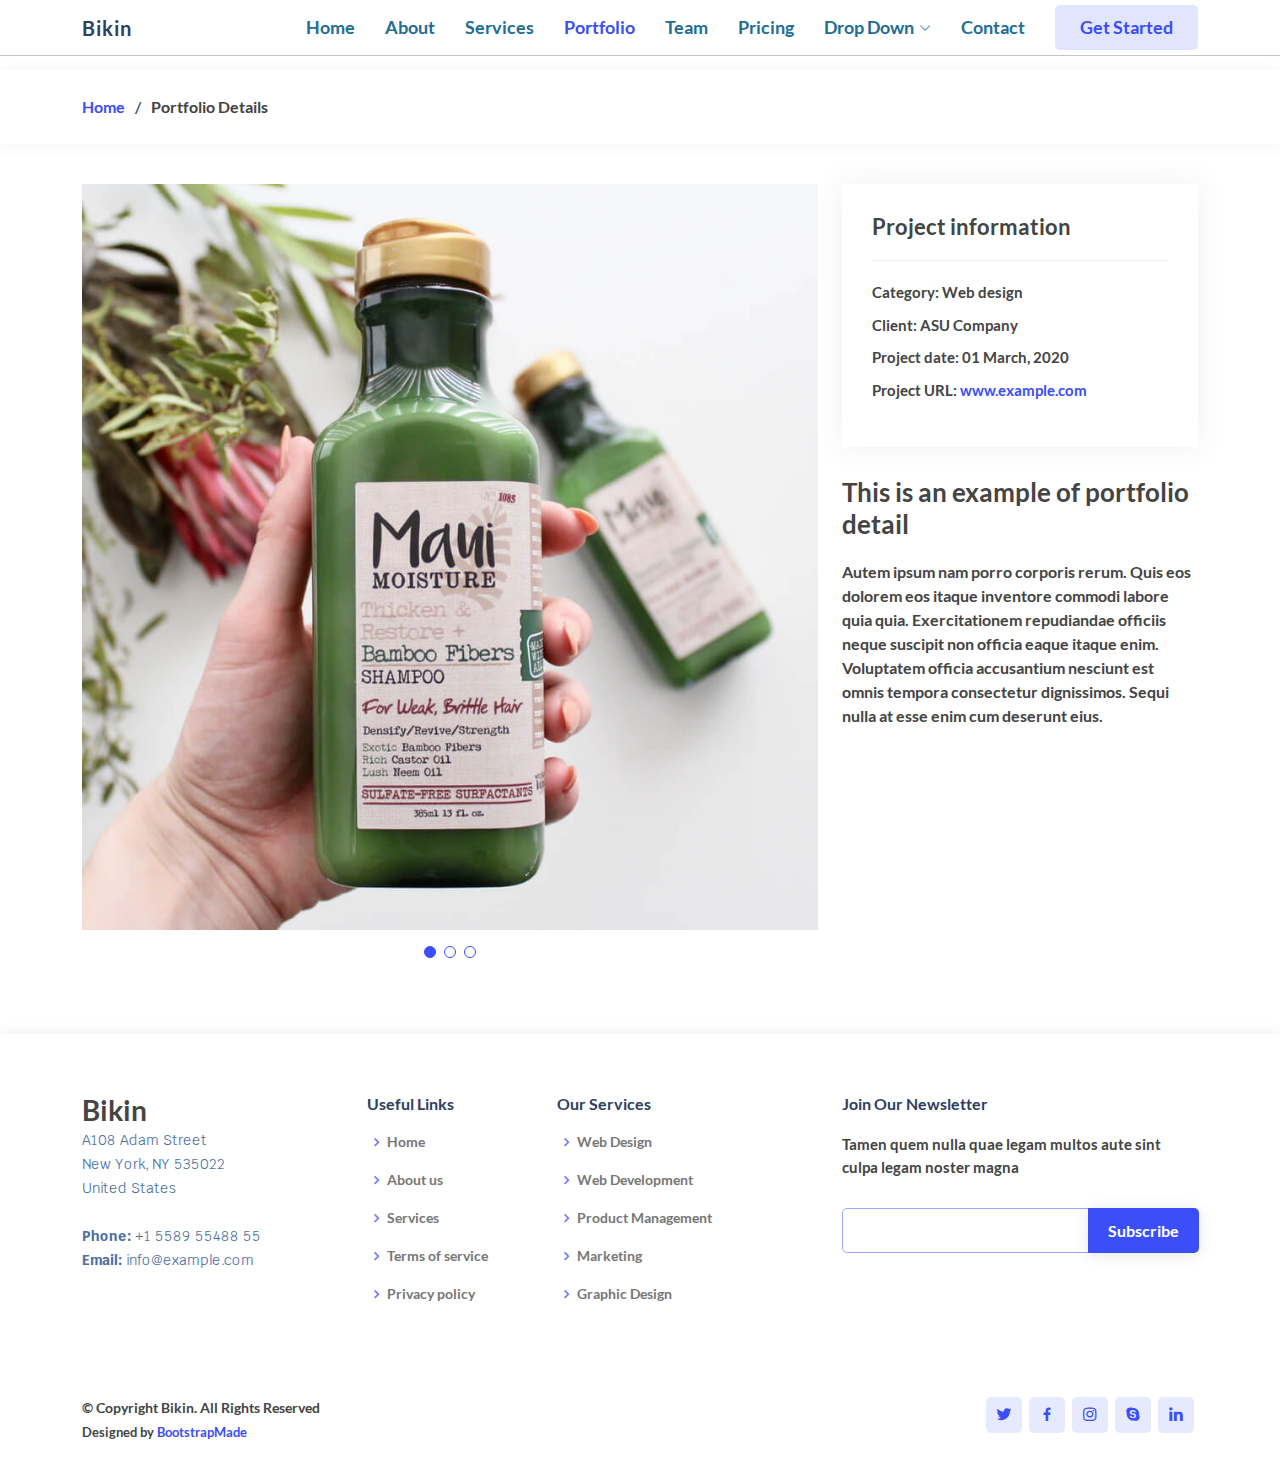
<file: portfolio-details.html>
<!DOCTYPE html>
<html lang="en">

<head>
  <meta charset="utf-8">
  <meta content="width=device-width, initial-scale=1.0" name="viewport">

  <title>Portfolio Details - Bikin Bootstrap Template</title>
  <meta content="" name="description">
  <meta content="" name="keywords">

  <!-- Favicons -->
  <link href="assets/img/favicon.png" rel="icon">
  <link href="assets/img/apple-touch-icon.png" rel="apple-touch-icon">

  <!-- Google Fonts -->
  <link href="https://fonts.googleapis.com/css?family=Open+Sans:300,300i,400,400i,600,600i,700,700i|Krub:300,300i,400,400i,500,500i,600,600i,700,700i|Poppins:300,300i,400,400i,500,500i,600,600i,700,700i" rel="stylesheet">

  <!-- Vendor CSS Files -->
  <link href="assets/vendor/aos/aos.css" rel="stylesheet">
  <link href="assets/vendor/bootstrap/css/bootstrap.min.css" rel="stylesheet">
  <link href="assets/vendor/bootstrap-icons/bootstrap-icons.css" rel="stylesheet">
  <link href="assets/vendor/boxicons/css/boxicons.min.css" rel="stylesheet">
  <link href="assets/vendor/glightbox/css/glightbox.min.css" rel="stylesheet">
  <link href="assets/vendor/swiper/swiper-bundle.min.css" rel="stylesheet">

  <link href="assets/css/style.css" rel="stylesheet">


<body>

  <!-- ======= Header ======= -->
  <header id="header" class="fixed-top">
    <div class="container d-flex align-items-center justify-content-between">

      <h1 class="logo"><a href="index.html">Bikin</a></h1>
      <!-- Uncomment below if you prefer to use an image logo -->
      <!-- <a href="index.html" class="logo"><img src="assets/img/logo.png" alt="" class="img-fluid"></a>-->

      <nav id="navbar" class="navbar">
        <ul>
          <li><a class="nav-link scrollto " href="#hero">Home</a></li>
          <li><a class="nav-link scrollto" href="#about">About</a></li>
          <li><a class="nav-link scrollto" href="#services">Services</a></li>
          <li><a class="nav-link scrollto active" href="#portfolio">Portfolio</a></li>
          <li><a class="nav-link scrollto" href="#team">Team</a></li>
          <li><a class="nav-link scrollto" href="#pricing">Pricing</a></li>
          <li class="dropdown"><a href="#"><span>Drop Down</span> <i class="bi bi-chevron-down"></i></a>
            <ul>
              <li><a href="#">Drop Down 1</a></li>
              <li class="dropdown"><a href="#"><span>Deep Drop Down</span> <i class="bi bi-chevron-right"></i></a>
                <ul>
                  <li><a href="#">Deep Drop Down 1</a></li>
                  <li><a href="#">Deep Drop Down 2</a></li>
                  <li><a href="#">Deep Drop Down 3</a></li>
                  <li><a href="#">Deep Drop Down 4</a></li>
                  <li><a href="#">Deep Drop Down 5</a></li>
                </ul>
              </li>
              <li><a href="#">Drop Down 2</a></li>
              <li><a href="#">Drop Down 3</a></li>
              <li><a href="#">Drop Down 4</a></li>
            </ul>
          </li>
          <li><a class="nav-link scrollto" href="#contact">Contact</a></li>
          <li><a class="getstarted scrollto" href="#about">Get Started</a></li>
        </ul>
        <i class="bi bi-list mobile-nav-toggle"></i>
      </nav><!-- .navbar -->

    </div>
  </header><!-- End Header -->

  <main id="main">

    <!-- ======= Breadcrumbs ======= -->
    <section id="breadcrumbs" class="breadcrumbs">
      <div class="container">

        <ol>
          <li><a href="index.html">Home</a></li>
          <li>Portfolio Details</li>
        </ol>

      </div>
    </section><!-- End Breadcrumbs -->

    <!-- ======= Portfolio Details Section ======= -->
    <section id="portfolio-details" class="portfolio-details">
      <div class="container">

        <div class="row gy-4">

          <div class="col-lg-8">
            <div class="portfolio-details-slider swiper">
              <div class="swiper-wrapper align-items-center">

                <div class="swiper-slide">
                  <img src="assets/img/portfolio/portfolio-1.jpg" alt="">
                </div>

                <div class="swiper-slide">
                  <img src="assets/img/portfolio/portfolio-2.jpg" alt="">
                </div>

                <div class="swiper-slide">
                  <img src="assets/img/portfolio/portfolio-3.jpg" alt="">
                </div>

              </div>
              <div class="swiper-pagination"></div>
            </div>
          </div>

          <div class="col-lg-4">
            <div class="portfolio-info">
              <h3>Project information</h3>
              <ul>
                <li><strong>Category</strong>: Web design</li>
                <li><strong>Client</strong>: ASU Company</li>
                <li><strong>Project date</strong>: 01 March, 2020</li>
                <li><strong>Project URL</strong>: <a href="#">www.example.com</a></li>
              </ul>
            </div>
            <div class="portfolio-description">
              <h2>This is an example of portfolio detail</h2>
              <p>
                Autem ipsum nam porro corporis rerum. Quis eos dolorem eos itaque inventore commodi labore quia quia. Exercitationem repudiandae officiis neque suscipit non officia eaque itaque enim. Voluptatem officia accusantium nesciunt est omnis tempora consectetur dignissimos. Sequi nulla at esse enim cum deserunt eius.
              </p>
            </div>
          </div>

        </div>

      </div>
    </section><!-- End Portfolio Details Section -->

  </main><!-- End #main -->

  <!-- ======= Footer ======= -->
  <footer id="footer">

    <div class="footer-top">
      <div class="container">
        <div class="row">

          <div class="col-lg-3 col-md-6 footer-contact">
            <h3>Bikin</h3>
            <p>
              A108 Adam Street <br>
              New York, NY 535022<br>
              United States <br><br>
              <strong>Phone:</strong> +1 5589 55488 55<br>
              <strong>Email:</strong> info@example.com<br>
            </p>
          </div>

          <div class="col-lg-2 col-md-6 footer-links">
            <h4>Useful Links</h4>
            <ul>
              <li><i class="bx bx-chevron-right"></i> <a href="#">Home</a></li>
              <li><i class="bx bx-chevron-right"></i> <a href="#">About us</a></li>
              <li><i class="bx bx-chevron-right"></i> <a href="#">Services</a></li>
              <li><i class="bx bx-chevron-right"></i> <a href="#">Terms of service</a></li>
              <li><i class="bx bx-chevron-right"></i> <a href="#">Privacy policy</a></li>
            </ul>
          </div>

          <div class="col-lg-3 col-md-6 footer-links">
            <h4>Our Services</h4>
            <ul>
              <li><i class="bx bx-chevron-right"></i> <a href="#">Web Design</a></li>
              <li><i class="bx bx-chevron-right"></i> <a href="#">Web Development</a></li>
              <li><i class="bx bx-chevron-right"></i> <a href="#">Product Management</a></li>
              <li><i class="bx bx-chevron-right"></i> <a href="#">Marketing</a></li>
              <li><i class="bx bx-chevron-right"></i> <a href="#">Graphic Design</a></li>
            </ul>
          </div>

          <div class="col-lg-4 col-md-6 footer-newsletter">
            <h4>Join Our Newsletter</h4>
            <p>Tamen quem nulla quae legam multos aute sint culpa legam noster magna</p>
            <form action="" method="post">
              <input type="email" name="email"><input type="submit" value="Subscribe">
            </form>
          </div>

        </div>
      </div>
    </div>

    <div class="container d-md-flex py-4">

      <div class="me-md-auto text-center text-md-start">
        <div class="copyright">
          &copy; Copyright <strong><span>Bikin</span></strong>. All Rights Reserved
        </div>
        <div class="credits">
          <!-- All the links in the footer should remain intact. -->
          <!-- You can delete the links only if you purchased the pro version. -->
          <!-- Licensing information: https://bootstrapmade.com/license/ -->
          <!-- Purchase the pro version with working PHP/AJAX contact form: https://bootstrapmade.com/bikin-free-simple-landing-page-template/ -->
          Designed by <a href="https://bootstrapmade.com/">BootstrapMade</a>
        </div>
      </div>
      <div class="social-links text-center text-md-right pt-3 pt-md-0">
        <a href="#" class="twitter"><i class="bx bxl-twitter"></i></a>
        <a href="#" class="facebook"><i class="bx bxl-facebook"></i></a>
        <a href="#" class="instagram"><i class="bx bxl-instagram"></i></a>
        <a href="#" class="google-plus"><i class="bx bxl-skype"></i></a>
        <a href="#" class="linkedin"><i class="bx bxl-linkedin"></i></a>
      </div>
    </div>
  </footer><!-- End Footer -->

  <div id="preloader"></div>
  <a href="#" class="back-to-top d-flex align-items-center justify-content-center"><i class="bi bi-arrow-up-short"></i></a>

  <!-- Vendor JS Files -->
  <script src="assets/vendor/aos/aos.js"></script>
  <script src="assets/vendor/bootstrap/js/bootstrap.bundle.min.js"></script>
  <script src="assets/vendor/glightbox/js/glightbox.min.js"></script>
  <script src="assets/vendor/isotope-layout/isotope.pkgd.min.js"></script>
  <script src="assets/vendor/swiper/swiper-bundle.min.js"></script>
  <script src="assets/vendor/php-email-form/validate.js"></script>

  <!-- Template Main JS File -->
  <script src="assets/js/main.js"></script>

</body>

</html>
</file>
<file: assets/css/style.css>
/**
* Template Name: Bikin - v4.7.0
* Template URL: https://bootstrapmade.com/bikin-free-simple-landing-page-template/
* Author: BootstrapMade.com
* License: https://bootstrapmade.com/license/
*/

/*--------------------------------------------------------------
# General
--------------------------------------------------------------*/
@font-face {
  font-family: Lato-Bold;
  src: url(../fonts/Lato-Bold.ttf);
}
@font-face {
  font-family: Lato-Regular;
  src: url(../fonts/Lato-Regular.ttf);
}
@font-face {
  font-family: Lato-Black;
  src: url(../fonts/Lato-Black.ttf);
}
@font-face {
  font-family: Lato-Thin;
  src: url(../fonts/Lato-Thin.ttf);
}


body {
  /*font-family: "Open Sans", sans-serif;*/
  font-family: Lato-Bold !important;
  color: #444444;
}

a {
  color: #3b4ef8;
  text-decoration: none;
}

a:hover {
  color: #6c7afa;
  text-decoration: none;
}

h1, h2, h3, h4, h5, h6 {
  font-family: Lato-Bold !important;
}

/*--------------------------------------------------------------
# Back to top button
--------------------------------------------------------------*/
.back-to-top {
  position: fixed;
  visibility: hidden;
  opacity: 0;
  right: 15px;
  bottom: 15px;
  z-index: 996;
  background: #3b4ef8;
  width: 40px;
  height: 40px;
  border-radius: 4px;
  transition: all 0.4s;
}
.back-to-top i {
  font-size: 28px;
  color: #fff;
  line-height: 0;
}
.back-to-top:hover {
  background: #6272f9;
  color: #fff;
}
.back-to-top.active {
  visibility: visible;
  opacity: 1;
}

/*--------------------------------------------------------------
# Preloader
--------------------------------------------------------------*/
#preloader {
  position: fixed;
  top: 0;
  left: 0;
  right: 0;
  bottom: 0;
  z-index: 9999;
  overflow: hidden;
  background: #fff;
}

#preloader:before {
  content: "";
  position: fixed;
  top: calc(50% - 30px);
  left: calc(50% - 30px);
  border: 6px solid #3b4ef8;
  border-top-color: #e2e5fe;
  border-radius: 50%;
  width: 60px;
  height: 60px;
  -webkit-animation: animate-preloader 1s linear infinite;
  animation: animate-preloader 1s linear infinite;
}

@-webkit-keyframes animate-preloader {
  0% {
    transform: rotate(0deg);
  }
  100% {
    transform: rotate(360deg);
  }
}

@keyframes animate-preloader {
  0% {
    transform: rotate(0deg);
  }
  100% {
    transform: rotate(360deg);
  }
}
/*--------------------------------------------------------------
# Disable aos animation delay on mobile devices
--------------------------------------------------------------*/
@media screen and (max-width: 768px) {
  [data-aos-delay] {
    transition-delay: 0 !important;
  }
}
/*--------------------------------------------------------------
# Header
--------------------------------------------------------------*/
#header {
  background: #f6f7ff;
  border-bottom: 2px solid #eceefe;
  transition: all 0.5s;
  z-index: 997;
  padding: 15px 0;
}
#header .logo {
  font-size: 15pt;
  margin: 0;
  padding: 0;
  line-height: 1;
  /*font-weight: 600;*/
  letter-spacing: 1px;
  font-family: "Lato", sans-serif;
  color: black !important;
}
#header .logo:hover {
  color: black;
}
#header .logo span {
  color: black;
  padding: 16px 12px;
}
#header .logo span:hover {
  color: black;
}
#header .logo a {
  color: #2d405f;
}
#header .logo img {
  max-height: 40px;
}

/*--------------------------------------------------------------
# Navigation Menu
--------------------------------------------------------------*/
/**
* Desktop Navigation 
*/
.navbar {
  padding: 0;
}
.navbar ul {
  margin: 0;
  padding: 0;
  display: flex;
  list-style: none;
  align-items: center;
}
.navbar li {
  position: relative;
}

.navbar a, .navbar a:focus {
  display: flex;
  align-items: center;
  justify-content: space-between;
  padding: 10px 0 10px 30px;
  /*font-family: Lato-Thin !important;*/
  font-size: 18px;
  font-weight: 900;
  color: #226E93;
  white-space: nowrap;
  transition: 0.3s;
}
.navbar a i, .navbar a:focus i {
  font-size: 12px;
  line-height: 0;
  margin-left: 5px;
}
.navbar a:hover, .navbar .active, .navbar .active:focus, .navbar li:hover > a {
  color: #3b4ef8;
}
.navbar .getstarted, .navbar .getstarted:focus {
  background: #e2e5fe;
  padding: 9px 25px;
  margin-left: 30px;
  border-radius: 5px;
  font-weight: 600;
  color: #fff;
  color: #3b4ef8;
}
.navbar .getstarted:hover, .navbar .getstarted:focus:hover {
  color: #fff;
  background: #3b4ef8;
}
.navbar .dropdown ul {
  display: block;
  position: absolute;
  left: 14px;
  top: calc(100% + 30px);
  margin: 0;
  padding: 10px 0;
  z-index: 99;
  opacity: 0;
  visibility: hidden;
  background: #fff;
  box-shadow: 0px 0px 30px rgba(127, 137, 161, 0.25);
  transition: 0.3s;
  border-radius: 4px;
}
.navbar .dropdown ul li {
  min-width: 200px;
}
.navbar .dropdown ul a {
  padding: 10px 20px;
  text-transform: none;
  font-weight: 700;
  /*font-family: Lato-Thin !important;*/
  color: #226E93 !important;
  font-size: 16px;
}

.navbar .dropdown ul a i {
  font-size: 12px;
}
.navbar .dropdown ul a:hover, .navbar .dropdown ul .active:hover, .navbar .dropdown ul li:hover > a {
  color: #3b4ef8;
}
.navbar .dropdown:hover > ul {
  opacity: 1;
  top: 100%;
  visibility: visible;
}
.navbar .dropdown .dropdown ul {
  top: 0;
  left: calc(100% - 30px);
  visibility: hidden;
}
.navbar .dropdown .dropdown:hover > ul {
  opacity: 1;
  top: 0;
  left: 100%;
  visibility: visible;
}
@media (max-width: 1366px) {
  .navbar .dropdown .dropdown ul {
    left: -90%;
  }
  .navbar .dropdown .dropdown:hover > ul {
    left: -100%;
  }
}

/**
* Mobile Navigation 
*/
.mobile-nav-toggle {
  color: #2d405f;
  font-size: 28px;
  cursor: pointer;
  display: none;
  line-height: 0;
  transition: 0.5s;
}
.mobile-nav-toggle.bi-x {
  color: #fff;
}

@media (max-width: 991px) {
  .mobile-nav-toggle {
    display: block;
  }

  .navbar ul {
    display: none;
  }
}
.navbar-mobile {
  position: fixed;
  overflow: hidden;
  top: 0;
  right: 0;
  left: 0;
  bottom: 0;
  background: rgba(29, 41, 60, 0.9);
  transition: 0.3s;
  z-index: 999;
}
.navbar-mobile .mobile-nav-toggle {
  position: absolute;
  top: 15px;
  right: 15px;
}
.navbar-mobile ul {
  display: block;
  position: absolute;
  top: 55px;
  right: 15px;
  bottom: 15px;
  left: 15px;
  padding: 10px 0;
  border-radius: 6px;
  background-color: #fff;
  overflow-y: auto;
  transition: 0.3s;
}
.navbar-mobile a, .navbar-mobile a:focus {
  padding: 10px 20px;
  font-size: 15px;
  color: #2d405f;
}
.navbar-mobile a:hover, .navbar-mobile .active, .navbar-mobile li:hover > a {
  color: #3b4ef8;
}
.navbar-mobile .getstarted, .navbar-mobile .getstarted:focus {
  margin: 15px;
}
.navbar-mobile .dropdown ul {
  position: static;
  display: none;
  margin: 10px 20px;
  padding: 10px 0;
  z-index: 99;
  opacity: 1;
  visibility: visible;
  background: #fff;
  box-shadow: 0px 0px 30px rgba(127, 137, 161, 0.25);
}
.navbar-mobile .dropdown ul li {
  min-width: 200px;
}
.navbar-mobile .dropdown ul a {
  padding: 10px 20px;
}
.navbar-mobile .dropdown ul a i {
  font-size: 12px;
}
.navbar-mobile .dropdown ul a:hover, .navbar-mobile .dropdown ul .active:hover, .navbar-mobile .dropdown ul li:hover > a {
  color: #3b4ef8;
}
.navbar-mobile .dropdown > .dropdown-active {
  display: block;
}

/*--------------------------------------------------------------
# Hero Section
--------------------------------------------------------------*/
#hero {
  width: 100%;
  height: 100vh;
  background: white;
  border-bottom: 2px solid white;
  text-align: center;
}
#hero .container {
  padding-top: 70px;
}
#hero h1 {
  margin: 0;
  font-size: 48px;
  font-weight: 700;
  line-height: 56px;
  color: #141d2b;
  width: 60%;
  color: #2d405f;
}
#hero h2 {
  color: #466393;
  margin: 15px 0 0 0;
  font-size: 24px;
  color: #2d405f;
}
#hero .btn-get-started {
  font-family: "Krub", sans-serif;
  font-weight: 500;
  font-size: 16px;
  letter-spacing: 1px;
  display: block;
  padding: 8px 32px 10px 32px;
  margin-top: 25px;
  border-radius: 5px;
  transition: 0.5s;
  color: #fff;
  background: #3b4ef8;
}
#hero .btn-get-started:hover {
  background: #0a22f6;
}
#hero .hero-img {
  max-width: 60%;
  margin-top: 40px;
}
@media (max-width: 992px) {
  #hero h1 {
    font-size: 36px;
    line-height: 42px;
    width: 100%;
  }
  #hero h2 {
    font-size: 20px;
    line-height: 24px;
  }
  #hero .hero-img {
    max-width: 90%;
  }
}
@media (max-height: 768px) {
  #hero {
    height: auto;
  }
}

/*--------------------------------------------------------------
# Sections General
--------------------------------------------------------------*/
section {
  padding: 60px 0;
  overflow: hidden;
}

.section-bg {
  background-color: #f6f8fb;
}

.section-title {
  text-align: center;
  padding-bottom: 30px;
}
.section-title h2 {
  font-size: 32px;
  font-weight: bold;
  margin-bottom: 20px;
  padding-bottom: 20px;
  position: relative;
  color: #2d405f;
}
.section-title h2::after {
  content: "";
  position: absolute;
  display: block;
  width: 50px;
  height: 3px;
  background: #aabbd7;
  bottom: 0;
  left: calc(50% - 25px);
}
.section-title p {
  margin-bottom: 0;
}

/*--------------------------------------------------------------
# About
--------------------------------------------------------------*/
.about {
  background: #466393;
  background-size: cover;
  padding: 60px 0;
  position: relative;
  color: #fff;
}
.about .content {
  padding: 30px 30px 30px 0;
}
.about .content h3 {
  font-weight: 700;
  font-size: 34px;
  color: #fff;
  margin-bottom: 30px;
}
.about .content p {
  margin-bottom: 30px;
}
.about .content .about-btn {
  display: inline-block;
  background: rgba(255, 255, 255, 0.05);
  padding: 6px 30px 8px 30px;
  color: #fff;
  border-radius: 50px;
  transition: 0.3s;
}
.about .content .about-btn i {
  font-size: 14px;
}
.about .content .about-btn:hover {
  background: rgba(255, 255, 255, 0.1);
}
.about .icon-boxes .icon-box {
  margin-top: 30px;
}
.about .icon-boxes .icon-box i {
  font-size: 40px;
  color: #b6bdfc;
  margin-bottom: 10px;
}
.about .icon-boxes .icon-box h4 {
  font-size: 20px;
  font-weight: 700;
  margin: 0 0 10px 0;
}
.about .icon-boxes .icon-box p {
  font-size: 15px;
}
@media (max-width: 1200px) {
  .about .content {
    padding-right: 0;
  }
}
@media (max-width: 768px) {
  .about {
    text-align: center;
  }
}

/*--------------------------------------------------------------
# Clients
--------------------------------------------------------------*/
.clients {
  background: #f6f7ff;
  padding: 15px 0;
  text-align: center;
}
.clients img {
  max-width: 45%;
  transition: all 0.4s ease-in-out;
  display: inline-block;
  padding: 15px 0;
}
.clients img:hover {
  transform: scale(1.15);
}
@media (max-width: 768px) {
  .clients img {
    max-width: 40%;
  }
}

/*--------------------------------------------------------------
# Features
--------------------------------------------------------------*/
.features .content + .content {
  margin-top: 100px;
}
.features .content h3 {
  font-weight: 600;
  font-size: 26px;
}
.features .content ul {
  list-style: none;
  padding: 0;
}
.features .content ul li {
  padding-bottom: 10px;
}
.features .content ul i {
  font-size: 20px;
  padding-right: 4px;
  color: #3b4ef8;
}
.features .content p:last-child {
  margin-bottom: 0;
}

/*--------------------------------------------------------------
# Steps
--------------------------------------------------------------*/
.steps {
  padding-top: 20px;
}
.steps .row {
  overflow: hidden;
}
.steps .content-item {
  padding: 40px;
  border-left: 1px solid #eee;
  border-bottom: 1px solid #eee;
  margin: -1px;
}
.steps .content-item span {
  display: block;
  font-size: 24px;
  font-weight: 400;
  color: #3b4ef8;
}
.steps .content-item h4 {
  font-size: 28px;
  font-weight: 400;
  padding: 0;
  margin: 20px 0;
  color: #2d405f;
}
.steps .content-item p {
  color: #aaaaaa;
  font-size: 15px;
  margin: 0;
  padding: 0;
}
@media (max-width: 768px) {
  .steps .content-item {
    padding: 40px 0;
  }
}

/*--------------------------------------------------------------
# Services
--------------------------------------------------------------*/
.services {
  background: #2d405f;
  padding-bottom: 80px;
}
.services .section-title h2, .services .section-title p {
  color: #fff;
}
.services .section-title h2::after {
  background: rgba(255, 255, 255, 0.2);
}
.services .icon-box {
  padding: 50px 30px;
  position: relative;
  overflow: hidden;
  background: #fff;
  transition: all 0.3s;
  border-radius: 5px;
  text-align: center;
}
.services .icon-box:hover {
  transform: scale(1.08);
}
.services .icon {
  margin-bottom: 15px;
}
.services .icon i {
  font-size: 32px;
  line-height: 1;
  color: #2d405f;
  background: #eff2f8;
  padding: 20px;
  border-radius: 50px;
  transition: all 0.3s;
}
.services .title {
  font-weight: 700;
  margin-bottom: 15px;
  font-size: 18px;
}
.services .title a {
  color: #2d405f;
  transition: 0.3s;
}
.services .title a:hover {
  color: #4e6fa4;
}
.services .description {
  font-size: 15px;
  line-height: 28px;
  margin-bottom: 0;
}

/*--------------------------------------------------------------
# Portfolio
--------------------------------------------------------------*/
.portfolio .portfolio-item {
  margin-bottom: 30px;
}
.portfolio #portfolio-flters {
  padding: 0;
  margin: 0 auto 20px auto;
  list-style: none;
  text-align: center;
}
.portfolio #portfolio-flters li {
  cursor: pointer;
  display: inline-block;
  padding: 8px 15px 10px 15px;
  font-size: 14px;
  font-weight: 600;
  line-height: 1;
  text-transform: uppercase;
  color: #444444;
  margin-bottom: 5px;
  transition: all 0.3s ease-in-out;
  border-radius: 3px;
}
.portfolio #portfolio-flters li:hover, .portfolio #portfolio-flters li.filter-active {
  color: #fff;
  background: #3b4ef8;
}
.portfolio #portfolio-flters li:last-child {
  margin-right: 0;
}
.portfolio .portfolio-wrap {
  transition: 0.3s;
  position: relative;
  overflow: hidden;
  z-index: 1;
  background: rgba(45, 64, 95, 0.6);
}
.portfolio .portfolio-wrap::before {
  content: "";
  background: rgba(45, 64, 95, 0.6);
  position: absolute;
  left: 0;
  right: 0;
  top: 0;
  bottom: 0;
  transition: all ease-in-out 0.3s;
  z-index: 2;
  opacity: 0;
}
.portfolio .portfolio-wrap img {
  transition: all ease-in-out 0.3s;
}
.portfolio .portfolio-wrap .portfolio-info {
  opacity: 0;
  position: absolute;
  top: 0;
  left: 0;
  right: 0;
  bottom: 0;
  z-index: 3;
  transition: all ease-in-out 0.3s;
  display: flex;
  flex-direction: column;
  justify-content: flex-end;
  align-items: flex-start;
  padding: 20px;
}
.portfolio .portfolio-wrap .portfolio-info h4 {
  font-size: 20px;
  color: #fff;
  font-weight: 600;
}
.portfolio .portfolio-wrap .portfolio-info p {
  color: rgba(255, 255, 255, 0.7);
  font-size: 14px;
  text-transform: uppercase;
  padding: 0;
  margin: 0;
  font-style: italic;
}
.portfolio .portfolio-wrap .portfolio-links {
  text-align: center;
  z-index: 4;
}
.portfolio .portfolio-wrap .portfolio-links a {
  color: #fff;
  margin: 0 5px 0 0;
  font-size: 28px;
  display: inline-block;
  transition: 0.3s;
}
.portfolio .portfolio-wrap .portfolio-links a:hover {
  color: #9da7fc;
}
.portfolio .portfolio-wrap:hover::before {
  opacity: 1;
}
.portfolio .portfolio-wrap:hover img {
  transform: scale(1.2);
}
.portfolio .portfolio-wrap:hover .portfolio-info {
  opacity: 1;
}

/*--------------------------------------------------------------
# Portfolio Details
--------------------------------------------------------------*/
.portfolio-details {
  padding-top: 40px;
}
.portfolio-details .portfolio-details-slider img {
  width: 100%;
}
.portfolio-details .portfolio-details-slider .swiper-pagination {
  margin-top: 20px;
  position: relative;
}
.portfolio-details .portfolio-details-slider .swiper-pagination .swiper-pagination-bullet {
  width: 12px;
  height: 12px;
  background-color: #fff;
  opacity: 1;
  border: 1px solid #3b4ef8;
}
.portfolio-details .portfolio-details-slider .swiper-pagination .swiper-pagination-bullet-active {
  background-color: #3b4ef8;
}
.portfolio-details .portfolio-info {
  padding: 30px;
  box-shadow: 0px 0 30px rgba(45, 64, 95, 0.08);
}
.portfolio-details .portfolio-info h3 {
  font-size: 22px;
  font-weight: 700;
  margin-bottom: 20px;
  padding-bottom: 20px;
  border-bottom: 1px solid #eee;
}
.portfolio-details .portfolio-info ul {
  list-style: none;
  padding: 0;
  font-size: 15px;
}
.portfolio-details .portfolio-info ul li + li {
  margin-top: 10px;
}
.portfolio-details .portfolio-description {
  padding-top: 30px;
}
.portfolio-details .portfolio-description h2 {
  font-size: 26px;
  font-weight: 700;
  margin-bottom: 20px;
}
.portfolio-details .portfolio-description p {
  padding: 0;
}

/*--------------------------------------------------------------
# Testimonials
--------------------------------------------------------------*/
.testimonials .testimonials-carousel, .testimonials .testimonials-slider {
  overflow: hidden;
}
.testimonials .testimonial-item {
  box-sizing: content-box;
  padding: 30px 30px 0 30px;
  margin: 30px 15px;
  text-align: center;
  min-height: 350px;
  box-shadow: 0px 2px 12px rgba(0, 0, 0, 0.08);
  background: #fff;
}
.testimonials .testimonial-item .testimonial-img {
  width: 90px;
  border-radius: 50%;
  border: 4px solid #fff;
  margin: 0 auto;
}
.testimonials .testimonial-item h3 {
  font-size: 18px;
  font-weight: bold;
  margin: 10px 0 5px 0;
  color: #111;
}
.testimonials .testimonial-item h4 {
  font-size: 14px;
  color: #999;
  margin: 0;
}
.testimonials .testimonial-item .quote-icon-left, .testimonials .testimonial-item .quote-icon-right {
  color: white;
  font-size: 26px;
}
.testimonials .testimonial-item .quote-icon-left {
  display: inline-block;
  left: -5px;
  position: relative;
}
.testimonials .testimonial-item .quote-icon-right {
  display: inline-block;
  right: -5px;
  position: relative;
  top: 10px;
}
.testimonials .testimonial-item p {
  font-style: italic;
  margin: 0 auto 15px auto;
}
.testimonials .swiper-pagination {
  margin-top: 20px;
  position: relative;
}
.testimonials .swiper-pagination .swiper-pagination-bullet {
  width: 12px;
  height: 12px;
  background-color: #fff;
  opacity: 1;
  border: 1px solid #3b4ef8;
}
.testimonials .swiper-pagination .swiper-pagination-bullet-active {
  background-color: #3b4ef8;
}

/*--------------------------------------------------------------
# Team
--------------------------------------------------------------*/
.team {
  background: #fff;
  padding: 60px 0;
}
.team .member {
  text-align: center;
  margin-bottom: 20px;
  background: #343a40;
  position: relative;
  overflow: hidden;
}
.team .member .member-info {
  opacity: 0;
  position: absolute;
  bottom: 0;
  top: 0;
  left: 0;
  right: 0;
  transition: 0.2s;
}
.team .member .member-info-content {
  position: absolute;
  left: 0;
  right: 0;
  bottom: 10px;
  transition: bottom 0.4s;
}
.team .member .member-info-content h4 {
  font-weight: 700;
  margin-bottom: 2px;
  font-size: 18px;
  color: #fff;
}
.team .member .member-info-content span {
  font-style: italic;
  display: block;
  font-size: 13px;
  color: #fff;
}
.team .member .social {
  position: absolute;
  left: 0;
  bottom: -38px;
  right: 0;
  height: 48px;
  transition: bottom ease-in-out 0.4s;
  text-align: center;
}
.team .member .social a {
  transition: color 0.3s;
  color: rgba(255, 255, 255, 0.7);
  margin: 0 10px;
  display: inline-block;
}
.team .member .social a:hover {
  color: #fff;
}
.team .member .social i {
  font-size: 18px;
  margin: 0 2px;
}
.team .member:hover .member-info {
  background: linear-gradient(0deg, rgba(12, 17, 26, 0.9) 0%, rgba(20, 29, 43, 0.8) 20%, rgba(0, 212, 255, 0) 100%);
  opacity: 1;
  transition: 0.4s;
}
.team .member:hover .member-info-content {
  bottom: 60px;
  transition: bottom 0.4s;
}
.team .member:hover .social {
  bottom: 0;
  transition: bottom ease-in-out 0.4s;
}

/*--------------------------------------------------------------
# Pricing
--------------------------------------------------------------*/
.pricing .box {
  padding: 20px;
  background: #fff;
  text-align: center;
  border-radius: 8px;
  position: relative;
  overflow: hidden;
}
.pricing .box h3 {
  font-weight: 400;
  padding: 15px;
  font-size: 18px;
  text-transform: uppercase;
  font-weight: 600;
  color: #2d405f;
}
.pricing .box h4 {
  font-size: 42px;
  color: #3b4ef8;
  font-weight: 500;
  font-family: "Open Sans", sans-serif;
  margin-bottom: 20px;
}
.pricing .box h4 sup {
  font-size: 20px;
  top: -15px;
  left: -3px;
}
.pricing .box h4 span {
  color: #bababa;
  font-size: 16px;
  font-weight: 300;
}
.pricing .box ul {
  padding: 0;
  list-style: none;
  color: #2d405f;
  text-align: center;
  line-height: 20px;
  font-size: 14px;
}
.pricing .box ul li {
  padding-bottom: 16px;
}
.pricing .box ul i {
  color: #3b4ef8;
  font-size: 18px;
  padding-right: 4px;
}
.pricing .box ul .na {
  color: #ccc;
  text-decoration: line-through;
}
.pricing .box .btn-wrap {
  padding: 15px;
  text-align: center;
}
.pricing .box .btn-buy {
  background: #eceefe;
  color: #3b4ef8;
  display: inline-block;
  padding: 10px 40px 12px 40px;
  border-radius: 5px;
  transition: none;
  font-size: 14px;
  font-weight: 400;
  font-family: "Krub", sans-serif;
  font-weight: 600;
  transition: 0.3s;
}
.pricing .box .btn-buy:hover {
  background: #3b4ef8;
  color: #fff;
}
.pricing .featured {
  background: #466393;
  box-shadow: none;
}
.pricing .featured h3, .pricing .featured h4, .pricing .featured h4 span, .pricing .featured ul, .pricing .featured ul .na {
  color: #fff;
}
.pricing .featured .btn-buy {
  background: rgba(255, 255, 255, 0.1);
  color: #fff;
}
.pricing .featured .btn-buy:hover {
  background: #fff;
  color: #4e6fa4;
}

/*--------------------------------------------------------------
# Frequently Asked Questions
--------------------------------------------------------------*/
.faq {
  padding: 60px 0;
}
.faq .faq-list {
  padding: 0;
  list-style: none;
}
.faq .faq-list li {
  border-bottom: 1px solid #eceefe;
  margin-bottom: 20px;
  padding-bottom: 20px;
}
.faq .faq-list .question {
  display: block;
  position: relative;
  font-family: #3b4ef8;
  font-size: 18px;
  line-height: 24px;
  font-weight: 400;
  padding-left: 25px;
  cursor: pointer;
  color: #0a22f6;
  transition: 0.3s;
}
.faq .faq-list i {
  font-size: 16px;
  position: absolute;
  left: 0;
  top: -2px;
}
.faq .faq-list p {
  margin-bottom: 0;
  padding: 10px 0 0 25px;
  color: #000000;
  font-family: 'Arial' !important;
  font-size: 10.5pt;
  font-variant: normal !important;
  font-weight: normal;
  vertical-align: baseline;
}
.faq .faq-list .icon-show {
  display: none;
}
.faq .faq-list .collapsed {
  color: black;
}
.faq .faq-list .collapsed:hover {
  color: #3b4ef8;
}
.faq .faq-list .collapsed .icon-show {
  display: inline-block;
  transition: 0.6s;
}
.faq .faq-list .collapsed .icon-close {
  display: none;
  transition: 0.6s;
}

/*--------------------------------------------------------------
# Contact
--------------------------------------------------------------*/
.contact .info-box {
  color: #2d405f;
  text-align: center;
  box-shadow: 0 0 30px rgba(214, 215, 216, 0.6);
  padding: 20px 0 30px 0;
  background: #fff;
}
.contact .info-box i {
  font-size: 32px;
  color: #3b4ef8;
  padding: 8px;
}
.contact .info-box h3 {
  font-size: 20px;
  color: #777777;
  font-weight: 700;
  margin: 10px 0;
}
.contact .info-box p {
  padding: 0;
  line-height: 24px;
  font-size: 14px;
  margin-bottom: 0;
}
.contact .php-email-form {
  box-shadow: 0 0 30px rgba(214, 215, 216, 0.6);
  padding: 30px;
  background: #fff;
}
.contact .php-email-form .error-message {
  display: none;
  color: #fff;
  background: #ed3c0d;
  text-align: left;
  padding: 15px;
  font-weight: 600;
}
.contact .php-email-form .error-message br + br {
  margin-top: 25px;
}
.contact .php-email-form .sent-message {
  display: none;
  color: #fff;
  background: #18d26e;
  text-align: center;
  padding: 15px;
  font-weight: 600;
}
.contact .php-email-form .loading {
  display: none;
  background: #fff;
  text-align: center;
  padding: 15px;
}
.contact .php-email-form .loading:before {
  content: "";
  display: inline-block;
  border-radius: 50%;
  width: 24px;
  height: 24px;
  margin: 0 10px -6px 0;
  border: 3px solid #18d26e;
  border-top-color: #eee;
  -webkit-animation: animate-loading 1s linear infinite;
  animation: animate-loading 1s linear infinite;
}
.contact .php-email-form input, .contact .php-email-form textarea {
  border-radius: 5px;
  box-shadow: none;
  font-size: 14px;
}
.contact .php-email-form input:focus, .contact .php-email-form textarea:focus {
  border-color: #8ea5ca;
}
.contact .php-email-form input {
  padding: 10px 15px;
}
.contact .php-email-form textarea {
  padding: 12px 15px;
}
.contact .php-email-form button[type=submit] {
  background: #3b4ef8;
  border: 0;
  padding: 10px 24px;
  color: #fff;
  transition: 0.4s;
  border-radius: 5px;
}
.contact .php-email-form button[type=submit]:hover {
  background: #0a22f6;
}
@-webkit-keyframes animate-loading {
  0% {
    transform: rotate(0deg);
  }
  100% {
    transform: rotate(360deg);
  }
}
@keyframes animate-loading {
  0% {
    transform: rotate(0deg);
  }
  100% {
    transform: rotate(360deg);
  }
}

/*--------------------------------------------------------------
# Breadcrumbs
--------------------------------------------------------------*/
.breadcrumbs {
  margin-top: 70px;
  padding: 10px 0;
  box-shadow: 0px 2px 15px rgba(45, 64, 95, 0.06);
}
.breadcrumbs ol {
  display: flex;
  flex-wrap: wrap;
  list-style: none;
  padding: 0;
  margin: 15px 0;
}
.breadcrumbs ol li + li {
  padding-left: 10px;
}
.breadcrumbs ol li + li::before {
  display: inline-block;
  padding-right: 10px;
  color: #3d5782;
  content: "/";
}

/*--------------------------------------------------------------
# Footer
--------------------------------------------------------------*/
#footer {
  color: #444444;
  font-size: 14px;
  background: #f1f3ff;
  box-shadow: 0px 2px 15px rgba(0, 0, 0, 0.1);
}
#footer .footer-top {
  padding: 60px 0 30px 0;
  /*background: #fff;*/
}
#footer .footer-top .footer-contact {
  margin-bottom: 30px;
}
#footer .footer-top .footer-contact h4 {
  font-size: 22px;
  margin: 0 0 30px 0;
  padding: 2px 0 2px 0;
  line-height: 1;
  font-weight: 700;
  color: #2d405f;
}
#footer .footer-top .footer-contact p {
  font-size: 14px;
  line-height: 24px;
  margin-bottom: 0;
  font-family: "Krub", sans-serif;
  color: #4e6fa4;
}
#footer .footer-top h4 {
  font-size: 16px;
  font-weight: bold;
  color: #2d405f;
  position: relative;
  padding-bottom: 12px;
}
#footer .footer-top .footer-links {
  margin-bottom: 30px;
}
#footer .footer-top .footer-links ul {
  list-style: none;
  padding: 0;
  margin: 0;
}
#footer .footer-top .footer-links ul i {
  padding-right: 2px;
  color: #6c7afa;
  font-size: 18px;
  line-height: 1;
}
#footer .footer-top .footer-links ul li {
  padding: 10px 0;
  display: flex;
  align-items: center;
}
#footer .footer-top .footer-links ul li:first-child {
  padding-top: 0;
}
#footer .footer-top .footer-links ul a {
  color: #777777;
  transition: 0.3s;
  display: inline-block;
  line-height: 1;
}
#footer .footer-top .footer-links ul a:hover {
  text-decoration: none;
  color: #3b4ef8;
}
#footer .footer-newsletter {
  font-size: 15px;
}
#footer .footer-newsletter h4 {
  font-size: 16px;
  font-weight: bold;
  color: #2d405f;
  position: relative;
  padding-bottom: 12px;
}
#footer .footer-newsletter form {
  margin-top: 30px;
  background: #fff;
  padding: 6px 10px;
  position: relative;
  border-radius: 5px;
  text-align: left;
  border: 1px solid #9da7fc;
}
#footer .footer-newsletter form input[type=email] {
  border: 0;
  padding: 4px 8px;
  width: calc(100% - 100px);
}
#footer .footer-newsletter form input[type=submit] {
  position: absolute;
  top: -1px;
  right: -2px;
  bottom: -1px;
  border: 0;
  background: none;
  font-size: 16px;
  padding: 0 20px;
  background: #3b4ef8;
  color: #fff;
  transition: 0.3s;
  border-radius: 0 5px 5px 0;
  box-shadow: 0px 2px 15px rgba(0, 0, 0, 0.1);
}
#footer .footer-newsletter form input[type=submit]:hover {
  background: #0a22f6;
}
#footer .credits {
  padding-top: 5px;
  font-size: 13px;
  color: #444444;
}
#footer .social-links a {
  font-size: 18px;
  display: inline-block;
  background: #e7eafe;
  color: #3b4ef8;
  line-height: 1;
  padding: 8px 0;
  margin-right: 4px;
  border-radius: 5px;
  text-align: center;
  width: 36px;
  height: 36px;
  transition: 0.3s;
}
#footer .social-links a:hover {
  background: #3b4ef8;
  color: #fff;
  text-decoration: none;
}

/*Huzaifa Mustafa*/
.mens-icon img {
  height: 50px;
  width: 50px;
  color: #123152;
}

.mens-icon h4 {
  font-weight: 700;
  color: #226E93;
}

.mens-icon p {
  color: #343434;
}

#hero {
  height: 80vh !important;
  background: url('portfolio-8.jpg') !important;
}

.upsection {
  background: #F2F2F2 !important;
}
.contentt h1{
  /*font-weight: bold;*/
  font-family: "Lato", sans-serif;
}
.contentt p {
  line-height: 25px !important;
  font-size: 20px !important;
}
.contentt a {
  width: 100%;
  background: #FFFFFF;
  color: rgba(34,110,147,1);
}
.about {
  background: #1E6C93 !important;
}


/************* CUSTOM CSS **************/
#homeBgSection { 
  background: url('../img/home-bg.png');
  background-size: cover;
  background-repeat: no-repeat;
  background-attachment: fixed;
  background-position: center; 
  height: 100vh; /* 100% of viewport height */
  margin: 0 auto; 
  position: relative; 
}
#homeBgSection .homeBanner{
  display: flex;
  flex-direction: column;
  align-items: center;
  justify-content: center;
  height: 100vh;
}
#homeBgSection .homeBanner h1,
#homeBgSection .homeBanner span{
  font-size: 64pt;
  letter-spacing: 2px;
  line-height: 1;
  color: #fff;
}
#homeBgSection .homeBanner span{
  color: #ffff00
}
#homeBgSection .homeBanne .scrolbutn i {
  font-weight: bold;
}
#homeBgSection .homeBanner a.scrolbutn  {
  color: #bbbaba !important;
  font-size: 35px;
  font-weight: bold;
}
#homeBgSection .homeBanner a.scrolbutn:hover  {
  color: #f2f2f2;
}

#clients h2{
  color: #000;
}
.steps .content-item p{
  font-family: Lato-Regular;
  font-size: 18px;
  color: rgba(33,33,33,1)!important;
  font-weight: 500;
}
#about{
  padding: 14px 0 40px;
}
#about .contentt .paragrap {
  line-height: 30px !important;
  font-size: 17px !important;
  margin-bottom: 38px;
}
#about .contentt h1{
  margin-top: 36px;
  margin-bottom: 27px;
}
#header {
  background: #fff;
  border-bottom: 1px solid #c5c3c3;
  padding: 4px 0;
}
#footer{
  background: #FFFFFF;
  background-size: cover;
  background-repeat: no-repeat;
}

.title {
  margin-bottom: 50px;
  text-transform: uppercase;
}

.text {
  font-size: 1em;
  overflow: hidden;
  padding: 5;
  border: none;
  margin-top:20px;
  font-family: Arial;
  /*font-family: "Lato", sans-serif;*/
}

.regbtn {
  border: none;
  color: white !important;
  border-radius: 25px;
  padding: 10px 53px;
  font-size: 20px;
}

.regbtn:hover {
  color: black !important;
  font-weight: 700 !important;
  background: yellow;
}

#testimonial .card {
  box-shadow: 0 1px 3px rgba(0,0,0,0.12), 0 1px 2px rgba(0,0,0,0.24);
  transition: all 0.2s ease-in-out;
  box-sizing: border-box;
  margin-top: 10px;
  margin-bottom: 10px;
  background-color: #FFF;
  font-family: 'Lato-Regular';
}

#testimonial .card:hover {
  box-shadow: 0 5px 5px rgba(0,0,0,0.19), 0 6px 6px rgba(0,0,0,0.23);
}

#testimonial .card > .card-inner {
  padding:10px;
}

#testimonial .card .header h2, h3 {
  margin-bottom: 0px;
  margin-top: 0px;
}

#testimonial .card .header {
  margin-bottom: 5px;
}

#testimonial .card img {
  width: 100%;
  height: 397px;
}
.back-to-top {
  background: #226e93;
    }
</file>
